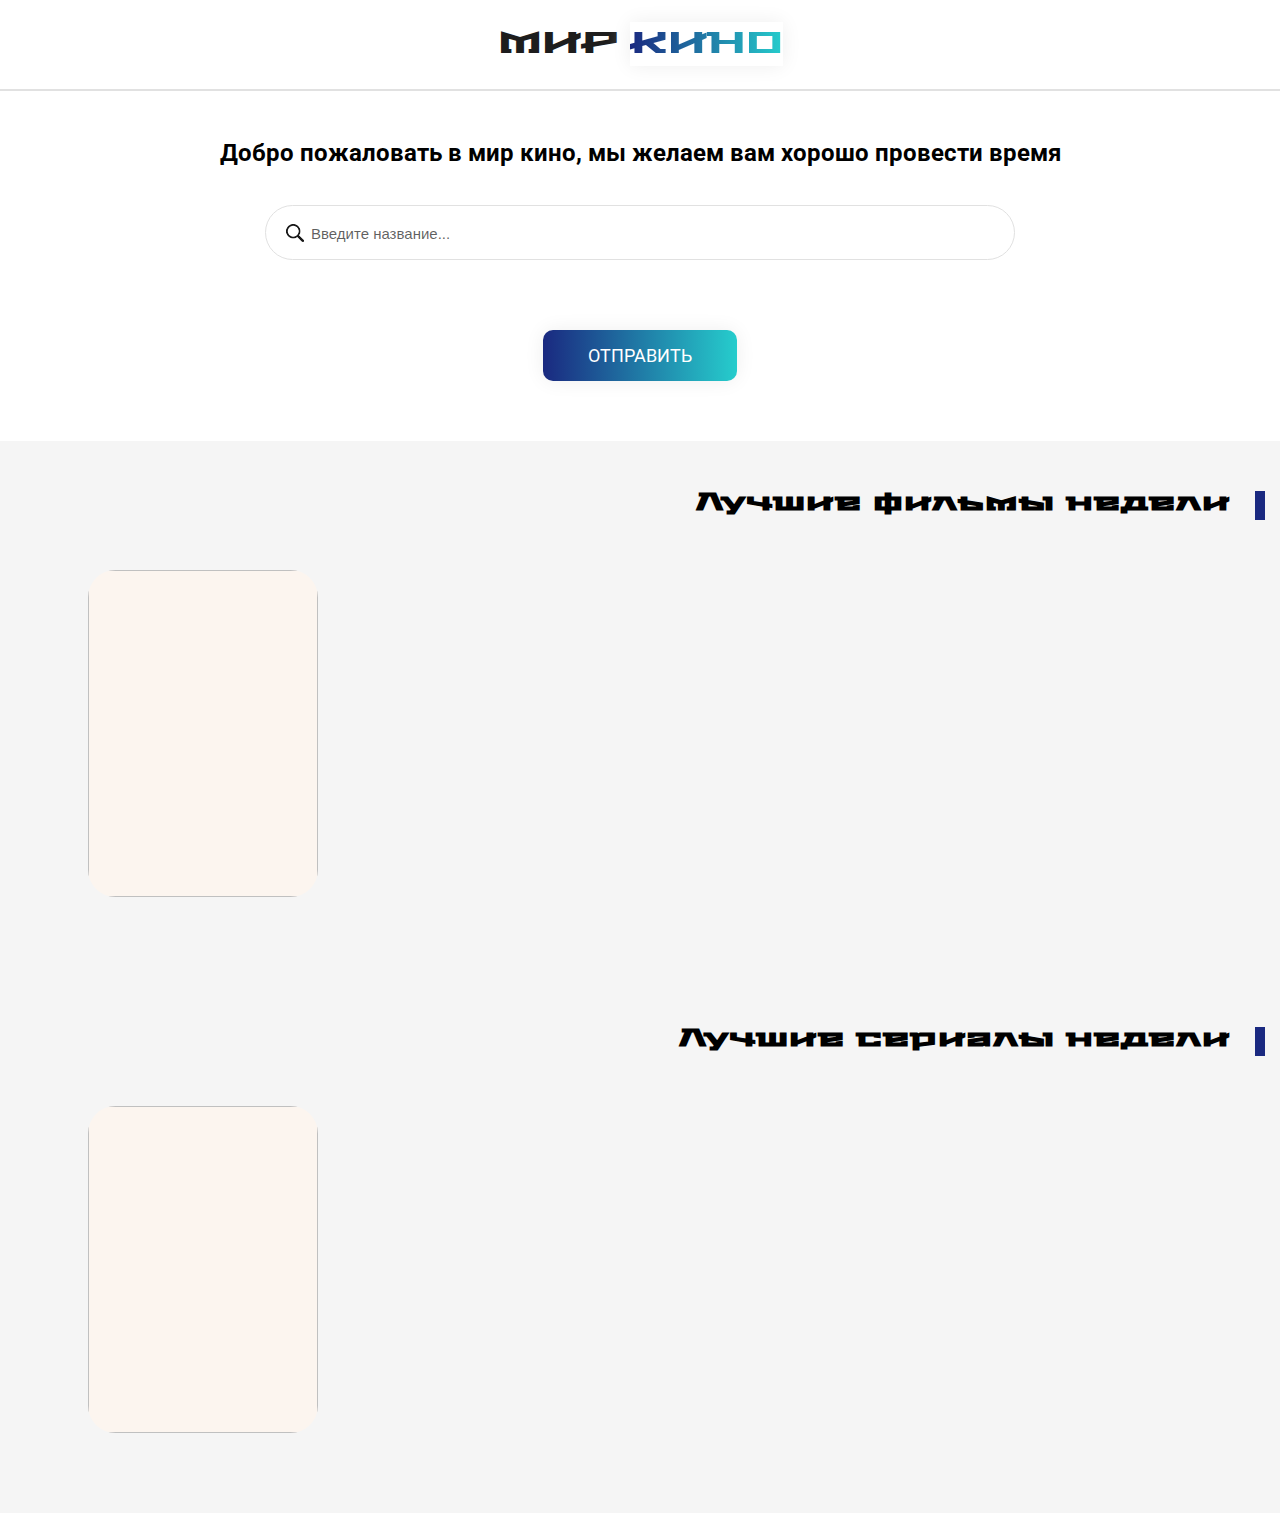
<file: target/movie-search-springmvc/WEB-INF/views/index.html>
<!DOCTYPE html>
<html lang="ru" xmlns:th="http://www.thymeleaf.org">

<head>
    <meta http-equiv="Content-Type" content="text/html; charset=utf-8">
    <meta name="viewport" content="width=device-width, initial-scale=1.0">
    <meta http-equiv="X-UA-Compatible" content="ie=edge">
    <title>Мир КИНО</title>
    <link rel="stylesheet" type="text/css" href="../resources/css/reset.css" th:href="@{/css/reset.css}"/>
    <link rel="stylesheet" type="text/css" href="../resources/css/slick.css" th:href="@{/css/slick.css}"/>
    <link type="text/css" href="https://fonts.googleapis.com/css2?family=Roboto:wght@300;400;500;700&display=swap"
          rel="stylesheet">
    <link type="text/css" href="https://fonts.googleapis.com/css2?family=Play:wght@700&display=swap" rel="stylesheet">
    <link type="text/css" href="https://fonts.googleapis.com/css2?family=Stalinist+One&display=swap" rel="stylesheet">
    <link rel="stylesheet" type="text/css" href="../resources/css/style.css" th:href="@{/css/style.css}"/>
    <script async src="https://www.googletagmanager.com/gtag/js?id=G-XJL2Q63T52"></script>
    <script>
        window.dataLayer = window.dataLayer || [];
        function gtag(){dataLayer.push(arguments);}
        gtag('js', new Date());

        gtag('config', 'G-XJL2Q63T52');
    </script>
</head>

<body>

<header  class="header" th:framgent="header">
    <nav class="nav">
        <div class="logo">
            <a href="/" class="logo-link">Мир <span>КИНО</span></a>
        </div>
    </nav>
</header>

<main class="main">
    <section class="search-section page-section">
        <div class="container">
            <div class="search-inner">
                <h1 class="title">Добро пожаловать в мир кино, мы желаем вам хорошо провести время</h1>
                <form action="/search" class="form" method="POST">
                    <input type="text" name="search" placeholder="Введите название..." class="search_input"
                           required>
                    <div class="button-block">
                        <input type="submit" value="Отправить" class="btn search-btn">
                    </div>
                </form>
            </div>
        </div>
    </section>

    <section class="page-section movie-section">
        <div class="container">
            <div class="movie-inner">
                <h2 class="movie-title">Лучшие фильмы недели</h2>
                <div class="movie-block">
                    <div th:each="movie : ${popularMovies}" class="movie_item">
                        <a th:href="@{'/movie/'+${movie.id}}" class="movie_link">
                            <img class="lazy"
                                 th:attr="data-src=@{'http://image.tmdb.org/t/p/w342'+${movie.poster_path}}"/>
                        </a>
                    </div>
                </div>
            </div>
        </div>
    </section>

    <section class="page-section movie-section">
        <div class="container">
            <div class="movie-inner">
                <h2 class="movie-title">Лучшие сериалы недели</h2>
                <div class="movie-block">
                    <div th:each="tv : ${popularTVShows}" class="movie_item">
                        <a th:href="@{'/tv/'+${tv.id}}" class="movie_link">
                            <img class="lazy"
                                 th:attr="data-src=@{'http://image.tmdb.org/t/p/w342'+${tv.poster_path}}"/>
                        </a>
                    </div>
                </div>
            </div>
        </div>
    </section>


</main>

<script type="text/javascript" src="https://ajax.googleapis.com/ajax/libs/jquery/3.4.1/jquery.min.js"></script>
<script type="text/javascript" src="../resources/js/jquery.lazy.min.js" th:src="@{/js/jquery.lazy.min.js}"></script>
<script type="text/javascript" src="../resources/js/main.js" th:src="@{/js/main.js}"></script>
</body>

</html>
</file>
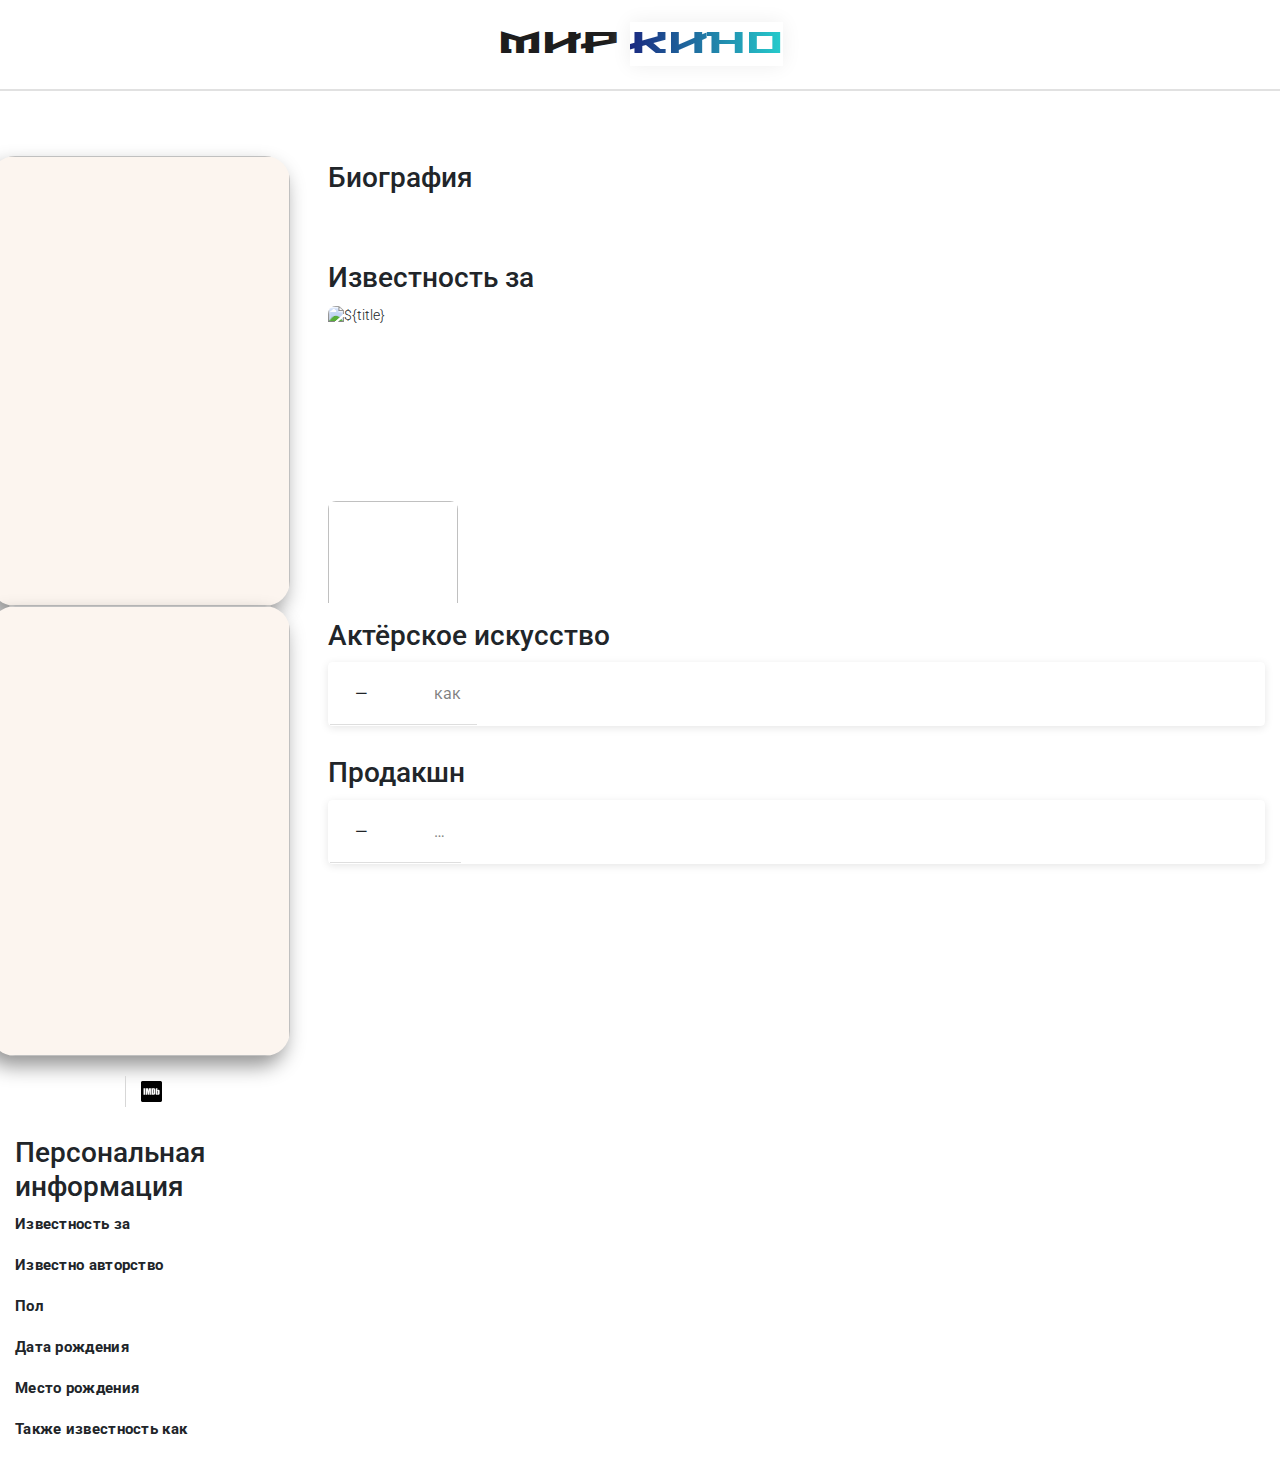
<file: target/movie-search-springmvc/WEB-INF/views/person-info.html>
<!DOCTYPE html>
<html lang="ru" xmlns:th="http://www.thymeleaf.org">

<head>
    <meta charset="UTF-8">
    <meta name="viewport" content="width=device-width, initial-scale=1.0">
    <meta http-equiv="X-UA-Compatible" content="ie=edge">
    <title th:text="${person.name}"></title>
    <link rel="stylesheet" type="text/css" href="../resources/css/reset.css" th:href="@{/css/reset.css}"/>
    <link rel="stylesheet" type="text/css" href="../resources/css/slick.css" th:href="@{/css/slick.css}"/>
    <link type="text/css" href="https://fonts.googleapis.com/css2?family=Roboto:wght@300;400;500;700&display=swap"
          rel="stylesheet">
    <link type="text/css" href="https://fonts.googleapis.com/css2?family=Play:wght@700&display=swap" rel="stylesheet">
    <link type="text/css" href="https://fonts.googleapis.com/css2?family=Stalinist+One&display=swap" rel="stylesheet">
    <link rel="stylesheet" type="text/css" href="../resources/css/bootstrap.min.css"
          th:href="@{/css/bootstrap.min.css}"/>
    <link rel="stylesheet" type="text/css" href="../resources/css/style.css" th:href="@{/css/style.css}"/>
    <script async src="https://www.googletagmanager.com/gtag/js?id=G-XJL2Q63T52"></script>
    <script>
        window.dataLayer = window.dataLayer || [];
        function gtag(){dataLayer.push(arguments);}
        gtag('js', new Date());

        gtag('config', 'G-XJL2Q63T52');
    </script>
</head>

<body>

<header class="header">
    <nav class="nav">
        <div class="logo">
            <a href="/" class="logo-link">Мир <span>КИНО</span></a>
        </div>
    </nav>
</header>


<main class="main">

    <div class="columns container person-columns">
        <div class="right-column person-info-column">
            <div class="person-img-block">
                <img th:if="${person.profile_path!=null}"
                     th:attr="data-src=@{'https://image.tmdb.org/t/p/w300_and_h450_bestv2'+${person.profile_path}}"
                     th:src="@{'https://image.tmdb.org/t/p/w300_and_h450_bestv2'+${person.profile_path}}"
                     th:alt="${person.name}" class="lazy poster-img">

                <img th:if="${person.profile_path==null}" class="lazy"
                     th:attr="data-src=@{https://www.themoviedb.org/assets/2/v4/glyphicons/basic/glyphicons-basic-38-picture-grey-c2ebdbb057f2a7614185931650f8cee23fa137b93812ccb132b9df511df1cfac.svg}"
                     th:src="@{https://www.themoviedb.org/assets/2/v4/glyphicons/basic/glyphicons-basic-38-picture-grey-c2ebdbb057f2a7614185931650f8cee23fa137b93812ccb132b9df511df1cfac.svg}">

            </div>
            <section class="facts left_column">
                <div class="social_links">
                    <div th:if="${person.external_ids.facebook_id!=null}">
                        <a class="social_link" title="Посетить Facebook"
                           th:href="@{'https://www.facebook.com/'+${person.external_ids.facebook_id}}"
                           target="_blank" rel="noopener" data-role="tooltip"><span
                                class="glyphicons_v2 facebook"></span></a>
                    </div>


                    <div th:if="${person.external_ids.twitter_id!=null}">
                        <a class="social_link" title="Посетить Twitter"
                           th:href="@{'https://twitter.com/'+${person.external_ids.twitter_id}}"
                           target="_blank" rel="noopener" data-role="tooltip"><span
                                class="glyphicons_v2 twitter"></span></a>
                    </div>

                    <div th:if="${person.external_ids.instagram_id!=null}">
                        <a class="social_link" title="Посетить Instagram"
                           th:href="@{'https://instagram.com/'+${person.external_ids.instagram_id}}"
                           target="_blank" rel="noopener" data-role="tooltip"><span
                                class="glyphicons_v2 instagram"></span></a>
                    </div>
                    <div class="homepage" th:if="${person.external_ids.imdb_id!=null}">
                        <a class="social_link" title="Перейти на сайт IMDB"
                           th:href="@{'https://www.imdb.com/title/'+${person.external_ids.imdb_id}}"
                           target="_blank" rel="noopener"
                           data-role="tooltip"><span class="glyphicons_v2 justwatch"></span></a>
                    </div>

                    <div class="homepage" th:if="${person.homepage!=null}">
                        <a class="social_link" title="Посетить Домашнюю страницу"
                           th:href="@{${person.homepage}}" target="_blank" rel="noopener"
                           data-role="tooltip"><span class="glyphicons_v2 link"></span></a>
                    </div>

                </div>
                <h3>
                    <bdi>Персональная информация</bdi>
                </h3>
                <section>
                    <p><strong>
                        <bdi>Известность за</bdi>
                    </strong><span th:text="${person.known_for_department}"></span></p>
                    <p><strong>
                        <bdi>Известно авторство</bdi>
                    </strong> <span th:text="54"></span>
                    </p>
                    <p><strong>
                        <bdi>Пол</bdi>
                        <span th:text=" ${person.gender}"></span>
                    </strong>
                    </p>
                    <p class="full">
                        <strong>
                            <bdi>Дата рождения</bdi>
                        </strong>
                        <span th:text="${person.birthday}+' ('+${age}+' лет)' "></span>
                    </p>
                    <p class="full"><strong>
                        <bdi>Место рождения</bdi>
                    </strong> <span th:text="${person.place_of_birth}"></span>
                    </p>
                    <p class="full true">
                        <strong>
                            <bdi>Также известность как</bdi>
                        </strong>
                    </p>
                    <ul>
                        <li th:each="item : ${person.also_known_as}" itemprop="additionalName" th:text="${item}"></li>
                    </ul>
                </section>
            </section>
        </div>

        <div class="left-column person-right-column">
            <section class="person-info-section page-section">
                <h2 class="person-name-surname" th:text="${person.name}"></h2>
                <div class="full_wrapper" th:if="${person.biography!=null}">
                    <h3 dir="auto">Биография</h3>
                    <div dir="auto" class="biography true">
                        <div class="content fade_text">
                            <div class="text initial">
                                <p style="font-size: 15px" th:text="${person.biography}"></p>
                            </div>
                        </div>
                    </div>
                </div>
            </section>


            <section class="full_wrapper">
                <div id="known_for">
                    <h3 dir="auto">Известность за</h3>

                    <div id="known_for_scroller" class="scroller_wrap should_fade is_fading">
                        <ul class="horizontal_media_list scroller">
                            <li th:if="${cast.title!=null}" th:each=" cast : ${person.credits.cast}"
                                class="account_adult_false item_adult_false">
                                <div class="image">
                                    <a th:href="@{'/'+${cast.media_type}+'/'+${cast.id}}">
                                        <img class="poster lazy" th:if="${cast.poster_path!=null}"
                                             th:attr="data-src=@{'https://image.tmdb.org/t/p/w150_and_h225_bestv2'+${cast.poster_path}}"
                                             alt="${title}"
                                             th:src="@{'https://image.tmdb.org/t/p/w150_and_h225_bestv2'+${cast.poster_path}}"
                                             data-loaded="true">
                                        <img class="lazy" th:if="${cast.poster_path==null}"
                                             th:src="@{https://www.themoviedb.org/assets/2/v4/glyphicons/basic/glyphicons-basic-38-picture-grey-c2ebdbb057f2a7614185931650f8cee23fa137b93812ccb132b9df511df1cfac.svg}">

                                    </a>
                                </div>
                                <p><a class="title" th:href="@{'/'+${cast.media_type}+'/'+${cast.id}}">
                                    <bdi th:text="${cast.title}"></bdi>
                                </a></p>
                            </li>
                        </ul>
                    </div>
                </div>
            </section>

            <section class="full_wrapper credits">
                <div class="credits_list">

                    <h3 class="zero" th:if="${person.credits.cast!=null}">Актёрское искусство</h3>

                    <table class="card credits" border="0" cellspacing="0" cellpadding="0" data-role="tooltip"
                           th:if="${person.credits.cast!=null}">

                        <tbody>
                        <tr>
                            <td>
                                <table class="credit_group">
                                    <tbody>
                                    <tr th:if="${cast.title!=null}" th:each=" cast : ${person.credits.cast}">
                                        <td class="year" th:if="${cast.date!=null}"
                                            th:text="${#temporals.year(cast.date)}">—
                                        </td>

                                        <td class="seperator"><span th:attr="data-type=${cast.media_type}"
                                                                    class="glyphicons_v2 circle-empty account_adult_false item_adult_false"></span>
                                        </td>

                                        <td class="role false account_adult_false item_adult_false">
                                            <a class="tooltip" th:href="@{'/'+${cast.media_type}+'/'+${cast.id}}">
                                                <bdi th:text="${cast.title}"></bdi>
                                            </a>

                                            <span class="group"> как <span
                                                    class="character" th:text="${cast.character}"></span></span>

                                        </td>
                                    </tr>

                                    </tbody>
                                </table>
                            </td>
                        </tr>
                        </tbody>
                    </table>

                    <h3 class="one" th:if="${person.credits.crew!=null}">Продакшн</h3>

                    <table class="card credits" border="0" cellspacing="0" cellpadding="0" data-role="tooltip"
                           th:if="${person.credits.crew!=null}">

                        <tbody>
                        <tr>
                            <td>
                                <table class="credit_group">

                                    <tbody>
                                    <tr th:if="${crew.title!=null}" th:each=" crew : ${person.credits.crew}">
                                        <td class="year" th:text="${#temporals.year(crew.date)}">—</td>

                                        <td class="seperator"><span
                                                th:attr="data-type=${crew.media_type}"
                                                class="glyphicons_v2 circle-empty account_adult_false item_adult_false"></span>
                                        </td>

                                        <td class="role false account_adult_false item_adult_false">
                                            <a class="tooltip" th:href="@{'/'+${crew.media_type}+'/'+${crew.id}}">
                                                <bdi th:text="${crew.title}"></bdi>
                                            </a>

                                            <span class="group"> … <span class="role"
                                                                         th:text="${crew.job}"></span></span>

                                        </td>
                                    </tr>
                                    </tbody>
                                </table>
                            </td>
                        </tr>


                        </tbody>
                    </table>


                </div>

            </section>
        </div>

    </div>
</main>


<script type="text/javascript" src="../resources/js/jquery.lazy.min.js" th:src="@{/js/jquery.lazy.min.js}"></script>
<script type="text/javascript" src="../resources/js/bootstrap.min.js" th:src="@{/js/bootstrap.min.js}"></script>
<script type="text/javascript" src="https://ajax.googleapis.com/ajax/libs/jquery/3.4.1/jquery.min.js"></script>
<script type="text/javascript" src="../resources/js/main.js" th:src="@{/js/main.js}"></script>
</body>

</html>
</file>
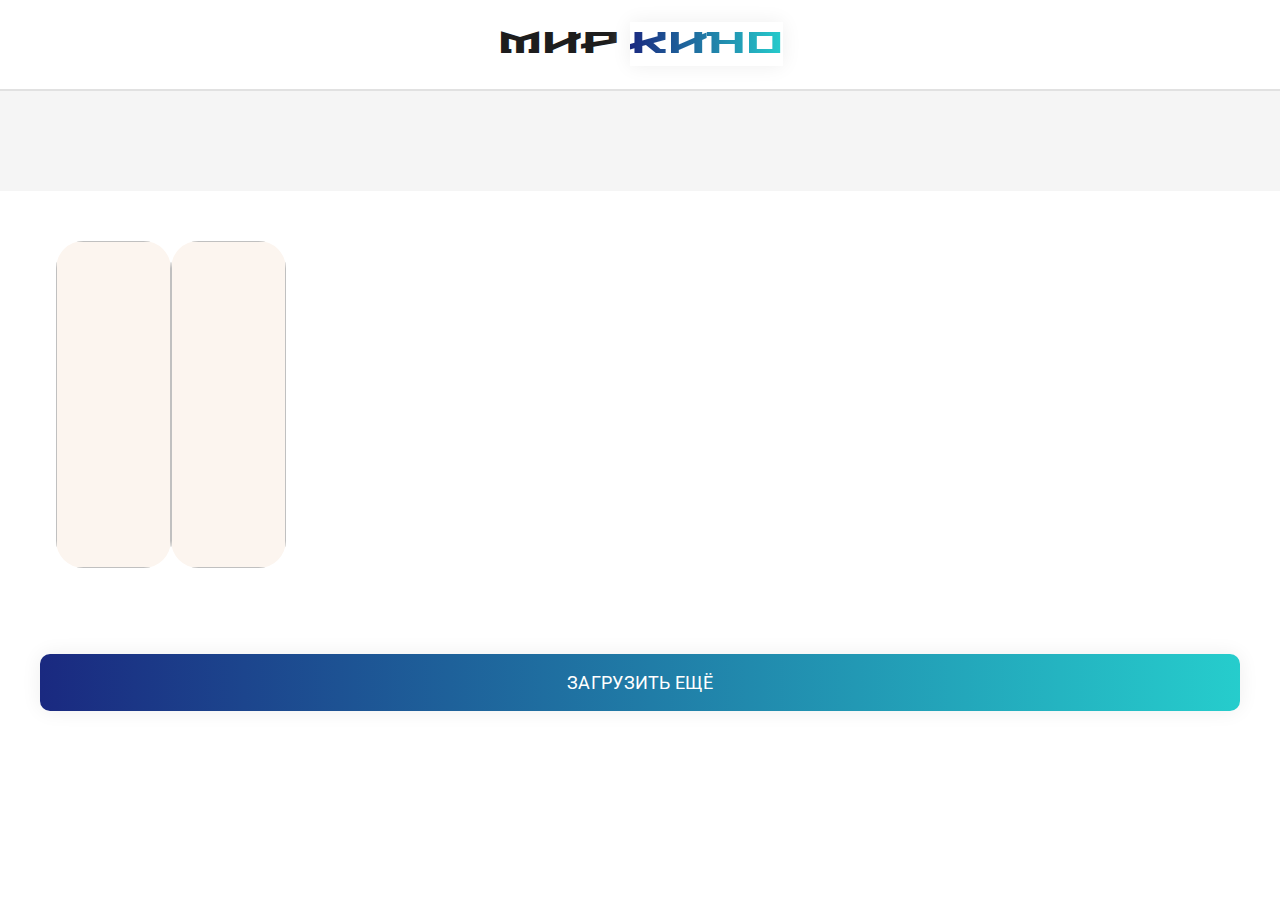
<file: target/movie-search-springmvc/WEB-INF/views/search.html>
<!DOCTYPE html>
<html lang="ru" xmlns:th="http://www.thymeleaf.org">

<head>
    <meta http-equiv="Content-Type" content="text/html; charset=utf-8">
    <meta name="viewport" content="width=device-width, initial-scale=1.0">
    <meta http-equiv="X-UA-Compatible" content="ie=edge">
    <title>Мир КИНО</title>
    <link rel="stylesheet" type="text/css" href="../resources/css/reset.css" th:href="@{/css/reset.css}"/>
    <link rel="stylesheet" type="text/css" href="../resources/css/slick.css" th:href="@{/css/slick.css}"/>
    <link type="text/css" href="https://fonts.googleapis.com/css2?family=Roboto:wght@300;400;500;700&display=swap"
          rel="stylesheet">
    <link type="text/css" href="https://fonts.googleapis.com/css2?family=Play:wght@700&display=swap" rel="stylesheet">
    <link type="text/css" href="https://fonts.googleapis.com/css2?family=Stalinist+One&display=swap" rel="stylesheet">
    <link rel="stylesheet" type="text/css" href="../resources/css/bootstrap.min.css"
          th:href="@{/css/bootstrap.min.css}"/>
    <link rel="stylesheet" type="text/css" href="../resources/css/style.css" th:href="@{/css/style.css}"/>
    <script async src="https://www.googletagmanager.com/gtag/js?id=G-XJL2Q63T52"></script>
    <script>
        window.dataLayer = window.dataLayer || [];
        function gtag(){dataLayer.push(arguments);}
        gtag('js', new Date());

        gtag('config', 'G-XJL2Q63T52');
    </script>


</head>

<body>

<header class="header" th:framgent="header">
    <nav class="nav">
        <div class="logo">
            <a href="/" class="logo-link">Мир <span>КИНО</span></a>
        </div>
    </nav>
</header>

<main class="main" th:attr="data-query=${query}">
    <section class="filter-section">
        <div class="container">
            <div class="filter-inner">
                <div class="triggers">
                    <a href="#movies_tab" class="filter-item filter-link filter-active"
                       th:text="'Фильмы('+${movies.getTotal_results()}+')'"></a>
                    <a href="#tvshow_tab" class="filter-item filter-link"
                       th:text="'Сериалы('+${tvShows.getTotal_results()}+')'"></a>
                    <a href="#people_tab" class="filter-item filter-link"
                       th:text="'Люди('+${people.getTotal_results()}+')'"></a>
                </div>

            </div>
        </div>
    </section>


    <section class="movie-list-section page-section">
        <div class="container">
            <div class="movie-list-inner">
                <div class="tabs_block" id="movies_tab">
                    <div class="row justify-content-between" id="movie-row" th:attr="data-current-page=${movies.page},data-total-page=${movies.total_pages}">
                        <div th:each="movie:${movies.results}" class="movie_item col-xl-3 col-lg-4 col-md-4 col-sm-6 col-12">
                            <a th:href="@{'/movie/'+${movie.id}}" class="movie_link">

                                <img class="lazy img-p" th:if="${movie.poster_path!=null}"
                                     th:attr="data-src=@{'http://image.tmdb.org/t/p/w342'+${movie.poster_path}}"/>


                                <img class="lazy img-p" th:if="${movie.poster_path==null}"
                                     th:attr="data-src=@{https://www.themoviedb.org/assets/2/v4/glyphicons/basic/glyphicons-basic-38-picture-grey-c2ebdbb057f2a7614185931650f8cee23fa137b93812ccb132b9df511df1cfac.svg}">

                            </a>
                            <p class="movie-name" th:text="${movie.title}"></p>
                        </div>
                        <div class="col-xl-12" id="movieget" style="text-align: center"
                             th:if="${movies.page<movies.total_pages}">
                            <p class="btn search-btn" style="cursor: pointer" id="mbtn">Загрузить ещё</p>
                        </div>
                    </div>
                </div>

                <div class="tabs_block" id="tvshow_tab">
                    <div class="row justify-content-between" id="tvshow-row" th:attr="data-current-page=${tvShows.page},data-total-page=${tvShows.total_pages}">
                        <div th:each="tvshow:${tvShows.results}" class="movie_item col-xl-3 col-lg-4 col-md-4 col-sm-6 col-12">
                            <a th:href="@{'/tv/'+${tvshow.id}}" class="movie_link">

                                <img class="lazy img-p" th:if="${tvshow.poster_path!=null}"
                                     th:attr="data-src=@{'http://image.tmdb.org/t/p/w342'+${tvshow.poster_path}}"/>


                                <img class="lazy img-p" th:if="${tvshow.poster_path==null}"
                                     th:attr="data-src=@{https://www.themoviedb.org/assets/2/v4/glyphicons/basic/glyphicons-basic-38-picture-grey-c2ebdbb057f2a7614185931650f8cee23fa137b93812ccb132b9df511df1cfac.svg}">

                            </a>
                            <p class="movie-name" th:text="${tvshow.title}"></p>
                        </div>
                        <div class="col-xl-12" id="tvshowget" style="text-align: center" th:if="${tvShows.page<tvShows.total_pages}">
                            <p class="btn search-btn" style="cursor: pointer" id="tbtn" >Загрузить ещё</p>
                        </div>
                    </div>
                </div>

                <div class="tabs_block" id="people_tab">
                    <div class="row justify-content-between" id="people-row" th:attr="data-current-page=${people.page},data-total-page=${people.total_pages}">
                        <div th:each="person:${people.results}" class="movie_item col-xl-3 col-lg-4 col-md-4 col-sm-6 col-12">
                            <a th:href="@{'/person/'+${person.id}}" class="movie_link">

                                <img class="lazy img-p" th:if="${person.profile_path!=null}"
                                     th:attr="data-src=@{'http://image.tmdb.org/t/p/w342'+${person.profile_path}}"/>


                                <img class="lazy img-p" th:if="${person.profile_path==null}"
                                     th:attr="data-src=@{https://www.themoviedb.org/assets/2/v4/glyphicons/basic/glyphicons-basic-38-picture-grey-c2ebdbb057f2a7614185931650f8cee23fa137b93812ccb132b9df511df1cfac.svg}">

                            </a>
                            <p class="movie-name" th:text="${person.name}"></p>
                        </div>
                        <div class="col-xl-12" id="peopleget" style="text-align: center" th:if="${people.page<people.total_pages}">
                            <p class="btn search-btn" style="cursor: pointer" id="pbtn">Загрузить ещё</p>
                        </div>
                    </div>
                </div>
            </div>
        </div>
    </section>
</main>


<script type="text/javascript" src="https://ajax.googleapis.com/ajax/libs/jquery/3.4.1/jquery.min.js"></script>
<script type="text/javascript" src="../resources/js/bootstrap.min.js" th:src="@{/js/bootstrap.min.js}"></script>
<script type="text/javascript" src="../resources/js/jquery.lazy.min.js" th:src="@{/js/jquery.lazy.min.js}"></script>
<script type="text/javascript" src="../resources/js/main.js" th:src="@{/js/main.js}"></script>
</body>

</html>
</file>
